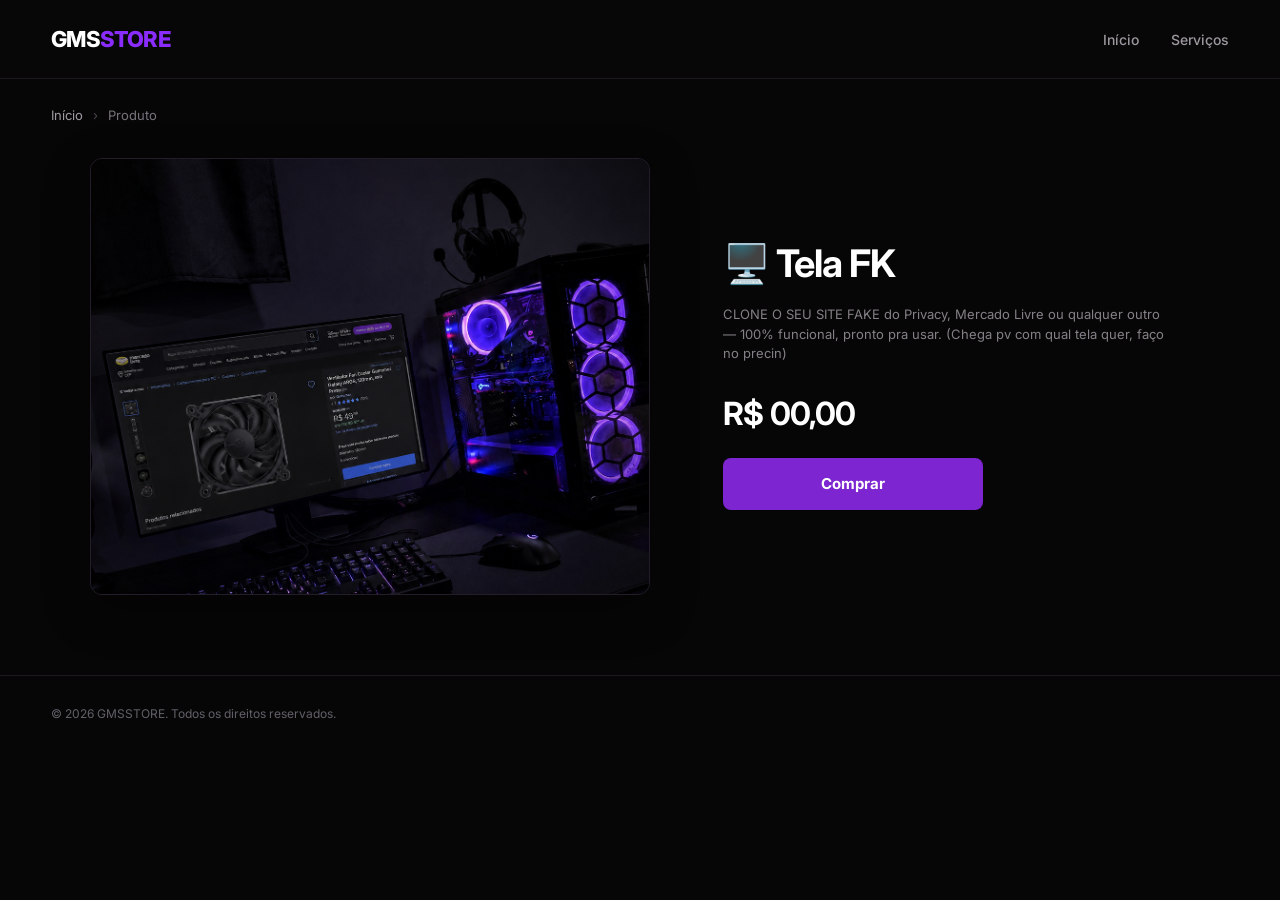
<file: produto1.html>
<!DOCTYPE html>
<html lang="pt-BR">

<head>
    <meta charset="UTF-8">
    <meta name="viewport" content="width=device-width, initial-scale=1.0">

    <title> | GMSSTORE</title>

    <link rel="stylesheet" href="css/style.css">
    <link rel="stylesheet" href="css/produtos.css">
</head>

<body>

    <!-- HEADER -->
    <header class="header">

        <div class="container header-content">

            <a href="index.html" class="logo">
                GMS<span>STORE</span>
            </a>

            <nav class="nav">
                <a href="index.html">Início</a>
                <a href="index.html#produtos">Serviços</a>
            </nav>

        </div>

    </header>


    <main class="product-page">

        <div class="container">

            <!-- CAMINHO -->
            <div class="breadcrumb">
                <a href="index.html">Início</a>
                <span>›</span>
                <span>Produto</span>
            </div>


            <!-- PRODUTO -->
            <div class="product-container">

                <!-- IMAGEM -->
                <div class="product-image">

                    <!-- img -->
                    <img
                        src="assets/produtos/tela.png"
                        alt="Nome do produto"
                    >

                </div>


                <!-- INFO -->
                <div class="product-info">

                    <!-- NOME -->
                    <h1>
                        🖥️ Tela FK
                    </h1>


                    <!-- descriç~~ao -->
                    <p class="product-description">
                        CLONE O SEU SITE FAKE do Privacy,
                         Mercado Livre ou qualquer outro — 100% funcional, pronto pra usar.
                         (Chega pv com qual tela quer, faço no precin)
                    </p>


                    <!-- Prç-->
                    <div class="product-price">
                        R$ 00,00
                    </div>


                    <!-- link -->
                    <a
                        href="https://t.me/gmstore01"
                        class="buy-button"
                        target="_blank"
                    >
                        Comprar
                    </a>

                </div>

            </div>

        </div>

    </main>


    <!-- FOOTER -->
    <footer class="footer">

        <div class="container">

            <p>
                © 2026 GMSSTORE. Todos os direitos reservados.
            </p>

        </div>

    </footer>

</body>

</html>
</file>
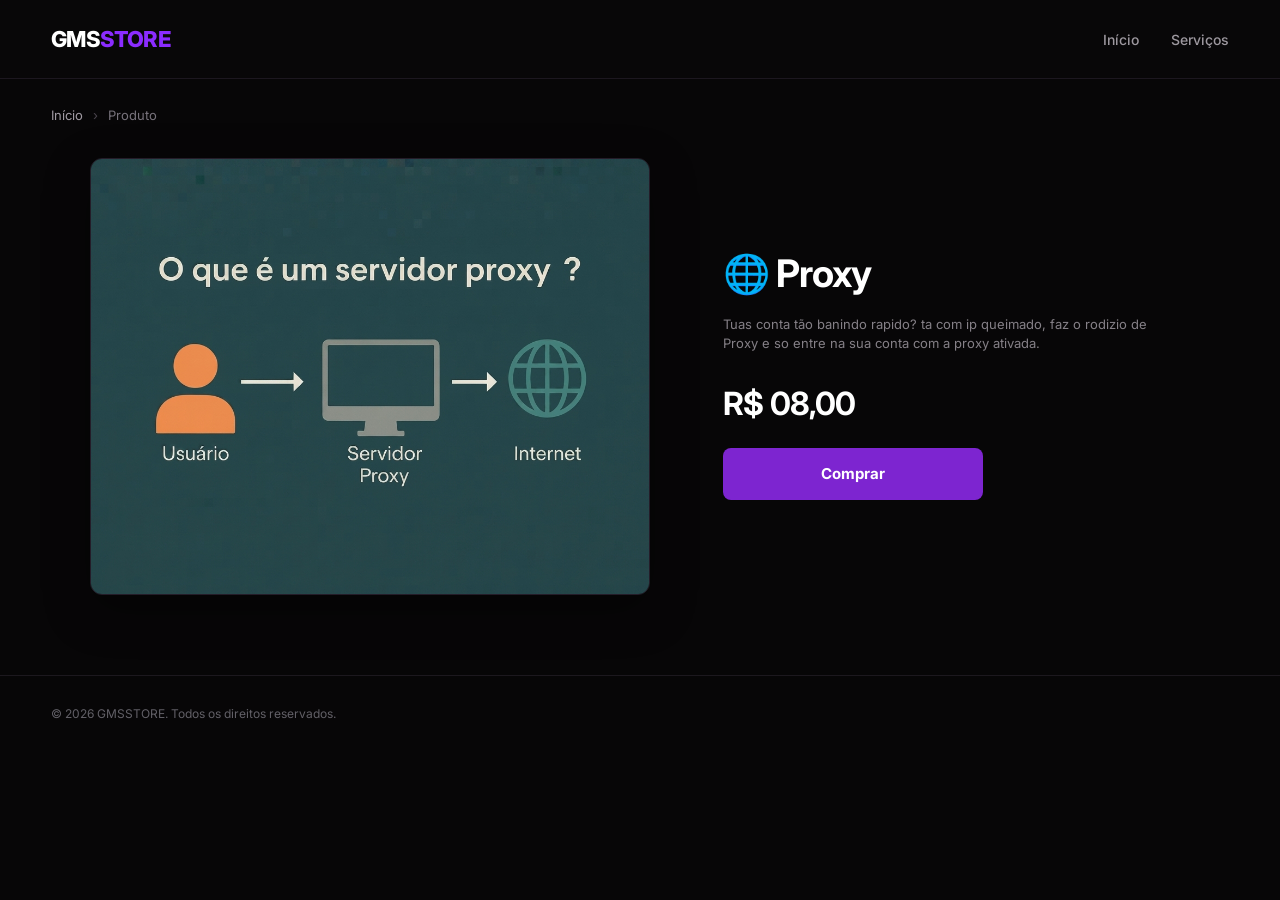
<file: produto10.html>
<!DOCTYPE html>
<html lang="pt-BR">

<head>
    <meta charset="UTF-8">
    <meta name="viewport" content="width=device-width, initial-scale=1.0">

    <title> | GMSSTORE</title>

    <link rel="stylesheet" href="css/style.css">
    <link rel="stylesheet" href="css/produtos.css">
</head>

<body>

    <!-- HEADER -->
    <header class="header">

        <div class="container header-content">

            <a href="index.html" class="logo">
                GMS<span>STORE</span>
            </a>

            <nav class="nav">
                <a href="index.html">Início</a>
                <a href="index.html#produtos">Serviços</a>
            </nav>

        </div>

    </header>


    <main class="product-page">

        <div class="container">

            <!-- CAMINHO -->
            <div class="breadcrumb">
                <a href="index.html">Início</a>
                <span>›</span>
                <span>Produto</span>
            </div>


            <!-- PRODUTO -->
            <div class="product-container">

                <!-- IMAGEM -->
                <div class="product-image">

                    <!-- img -->
                    <img
                        src="assets/produtos/proxy.jpg"
                        alt="Nome do produto"
                    >

                </div>


                <!-- INFO -->
                <div class="product-info">

                    <!-- NOME -->
                    <h1>
                        🌐 Proxy
                    </h1>


                    <!-- descriç~~ao -->
                    <p class="product-description">
                    Tuas conta tão banindo rapido? ta com ip queimado, faz o rodizio de Proxy
                    e so entre na sua conta com a proxy ativada.
                    </p>


                    <!-- Prç-->
                    <div class="product-price">
                        R$ 08,00
                    </div>


                    <!-- link -->
                    <a
                        href="https://t.me/gmstore01"
                        class="buy-button"
                        target="_blank"
                    >
                        Comprar
                    </a>

                </div>

            </div>

        </div>

    </main>


    <!-- FOOTER -->
    <footer class="footer">

        <div class="container">

            <p>
                © 2026 GMSSTORE. Todos os direitos reservados.
            </p>

        </div>

    </footer>

</body>

</html>
</file>
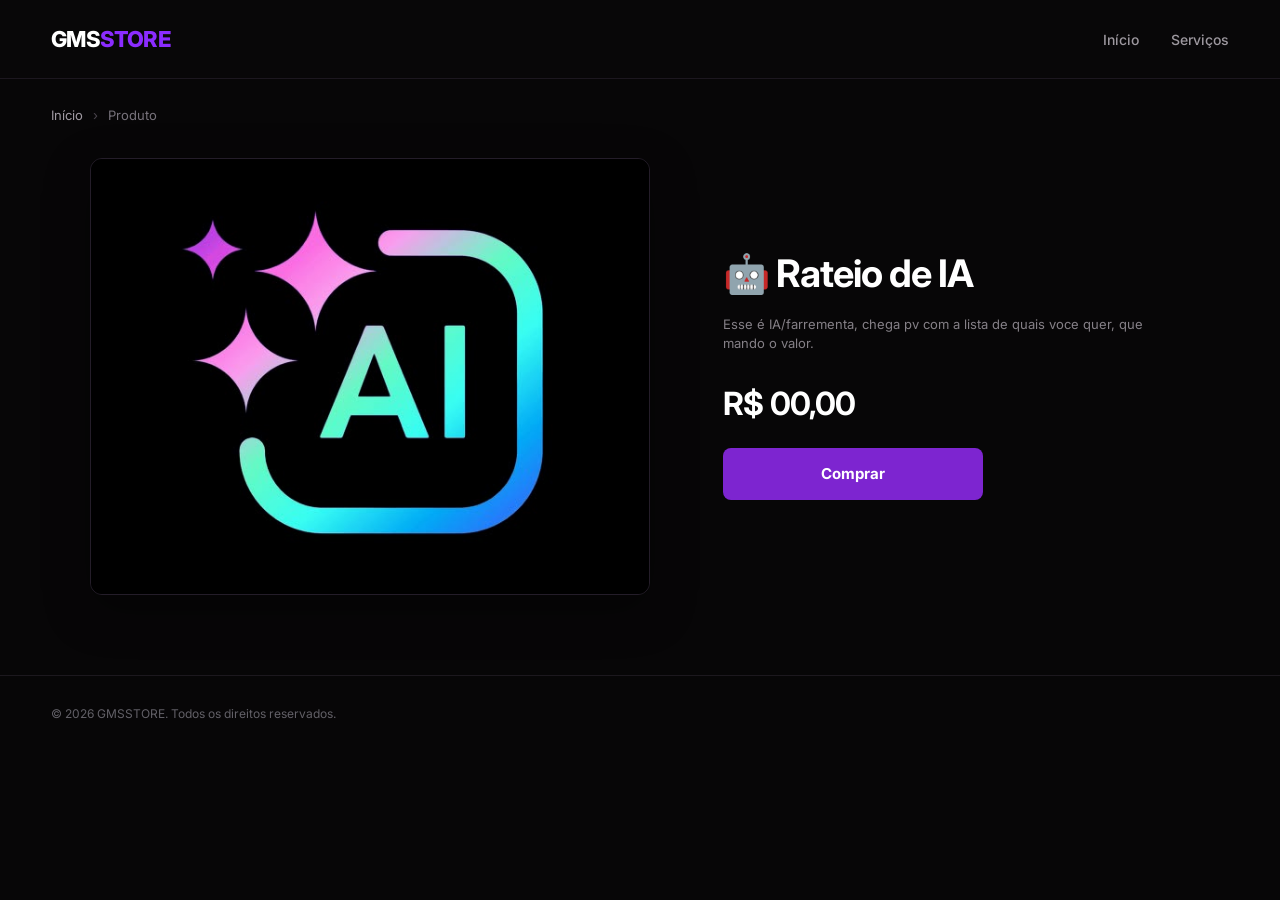
<file: produto11.html>
<!DOCTYPE html>
<html lang="pt-BR">

<head>
    <meta charset="UTF-8">
    <meta name="viewport" content="width=device-width, initial-scale=1.0">

    <title> | GMSSTORE</title>

    <link rel="stylesheet" href="css/style.css">
    <link rel="stylesheet" href="css/produtos.css">
</head>

<body>

    <!-- HEADER -->
    <header class="header">

        <div class="container header-content">

            <a href="index.html" class="logo">
                GMS<span>STORE</span>
            </a>

            <nav class="nav">
                <a href="index.html">Início</a>
                <a href="index.html#produtos">Serviços</a>
            </nav>

        </div>

    </header>


    <main class="product-page">

        <div class="container">

            <!-- CAMINHO -->
            <div class="breadcrumb">
                <a href="index.html">Início</a>
                <span>›</span>
                <span>Produto</span>
            </div>


            <!-- PRODUTO -->
            <div class="product-container">

                <!-- IMAGEM -->
                <div class="product-image">

                    <!-- img -->
                    <img
                        src="assets/produtos/rateio.jpg"
                        alt="Nome do produto"
                    >

                </div>


                <!-- INFO -->
                <div class="product-info">

                    <!-- NOME -->
                    <h1>
                        🤖 Rateio de IA
                    </h1>


                    <!-- descriç~~ao -->
                    <p class="product-description">
                        Esse é IA/farrementa, chega pv com a lista de quais voce quer,
                                    que mando o valor.
                    </p>


                    <!-- Prç-->
                    <div class="product-price">
                        R$ 00,00
                    </div>


                    <!-- link -->
                    <a
                        href="https://t.me/gmstore01"
                        class="buy-button"
                        target="_blank"
                    >
                        Comprar
                    </a>

                </div>

            </div>

        </div>

    </main>


    <!-- FOOTER -->
    <footer class="footer">

        <div class="container">

            <p>
                © 2026 GMSSTORE. Todos os direitos reservados.
            </p>

        </div>

    </footer>

</body>

</html>
</file>
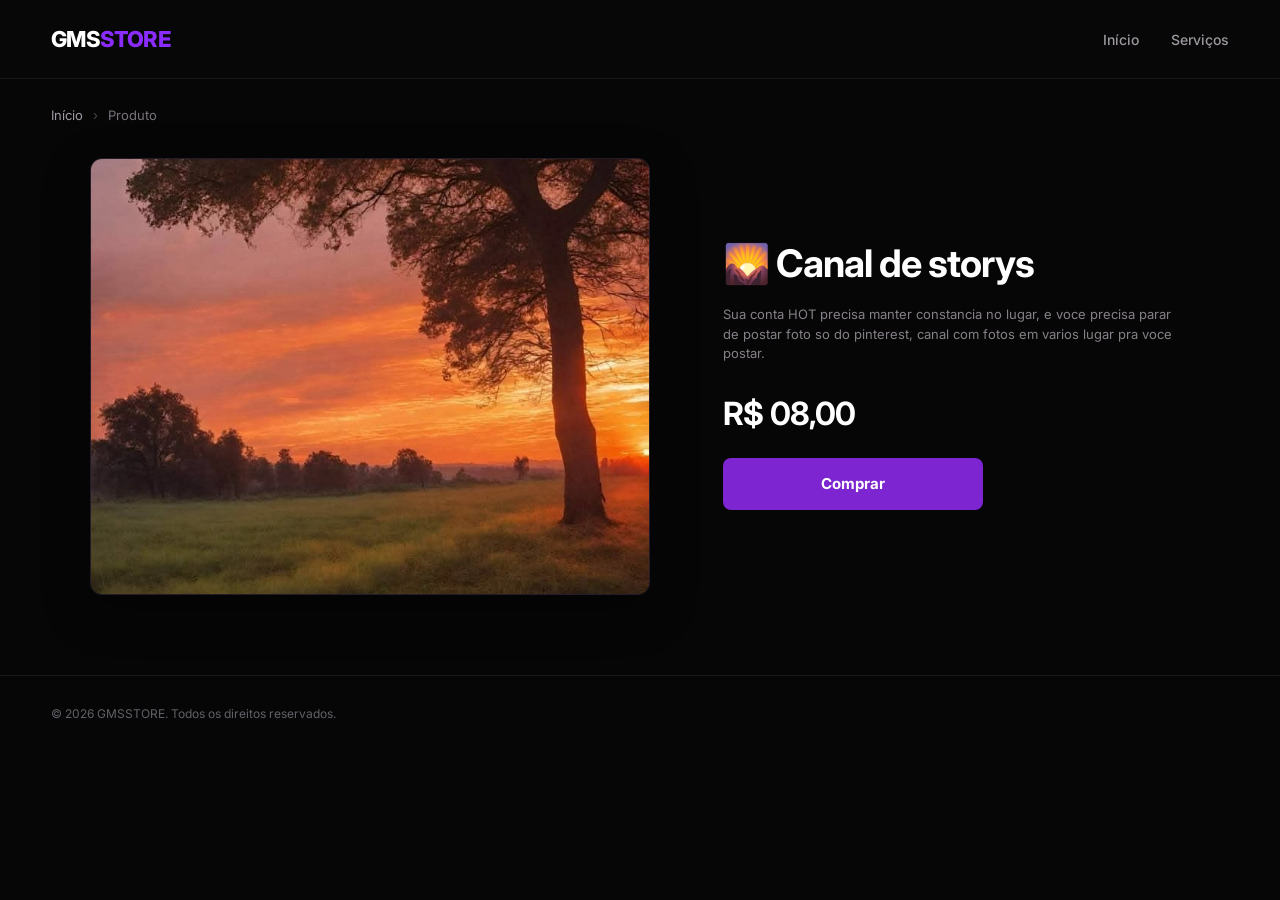
<file: produto12.html>
<!DOCTYPE html>
<html lang="pt-BR">

<head>
    <meta charset="UTF-8">
    <meta name="viewport" content="width=device-width, initial-scale=1.0">

    <title> | GMSSTORE</title>

    <link rel="stylesheet" href="css/style.css">
    <link rel="stylesheet" href="css/produtos.css">
</head>

<body>

    <!-- HEADER -->
    <header class="header">

        <div class="container header-content">

            <a href="index.html" class="logo">
                GMS<span>STORE</span>
            </a>

            <nav class="nav">
                <a href="index.html">Início</a>
                <a href="index.html#produtos">Serviços</a>
            </nav>

        </div>

    </header>


    <main class="product-page">

        <div class="container">

            <!-- CAMINHO -->
            <div class="breadcrumb">
                <a href="index.html">Início</a>
                <span>›</span>
                <span>Produto</span>
            </div>


            <!-- PRODUTO -->
            <div class="product-container">

                <!-- IMAGEM -->
                <div class="product-image">

                    <!-- img -->
                    <img
                        src="assets/produtos/storys.jpg"
                        alt="Nome do produto"
                    >

                </div>


                <!-- INFO -->
                <div class="product-info">

                    <!-- NOME -->
                    <h1>
                        🌄 Canal de storys
                    </h1>


                    <!-- descriç~~ao -->
                    <p class="product-description">
                        Sua conta HOT precisa manter constancia no lugar, e voce precisa parar
                                    de postar foto so do pinterest, canal com fotos em varios lugar pra voce postar.
                    </p>


                    <!-- Prç-->
                    <div class="product-price">
                        R$ 08,00
                    </div>


                    <!-- link -->
                    <a
                        href="https://t.me/gmstore01"
                        class="buy-button"
                        target="_blank"
                    >
                        Comprar
                    </a>

                </div>

            </div>

        </div>

    </main>


    <!-- FOOTER -->
    <footer class="footer">

        <div class="container">

            <p>
                © 2026 GMSSTORE. Todos os direitos reservados.
            </p>

        </div>

    </footer>

</body>

</html>
</file>
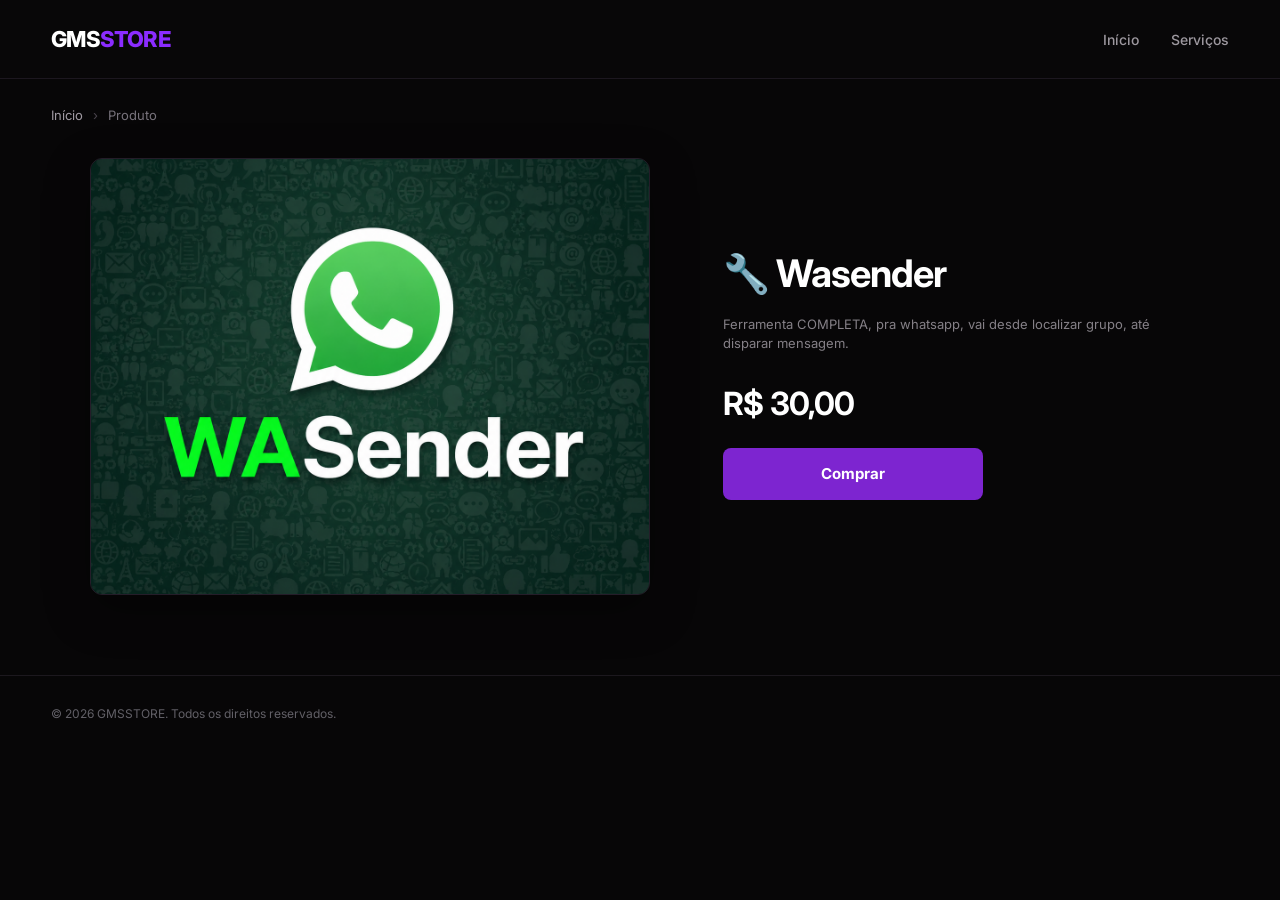
<file: produto14.html>
<!DOCTYPE html>
<html lang="pt-BR">

<head>
    <meta charset="UTF-8">
    <meta name="viewport" content="width=device-width, initial-scale=1.0">

    <title> | GMSSTORE</title>

    <link rel="stylesheet" href="css/style.css">
    <link rel="stylesheet" href="css/produtos.css">
</head>

<body>

    <!-- HEADER -->
    <header class="header">

        <div class="container header-content">

            <a href="index.html" class="logo">
                GMS<span>STORE</span>
            </a>

            <nav class="nav">
                <a href="index.html">Início</a>
                <a href="index.html#produtos">Serviços</a>
            </nav>

        </div>

    </header>


    <main class="product-page">

        <div class="container">

            <!-- CAMINHO -->
            <div class="breadcrumb">
                <a href="index.html">Início</a>
                <span>›</span>
                <span>Produto</span>
            </div>


            <!-- PRODUTO -->
            <div class="product-container">

                <!-- IMAGEM -->
                <div class="product-image">

                    <!-- img -->
                    <img
                        src="assets/produtos/wasender.png"
                        alt="Nome do produto"
                    >

                </div>


                <!-- INFO -->
                <div class="product-info">

                    <!-- NOME -->
                    <h1>
                        🔧 Wasender
                    </h1>


                    <!-- descriç~~ao -->
                    <p class="product-description">
                        Ferramenta COMPLETA, pra whatsapp, vai desde localizar grupo,
                                    até disparar mensagem.
                    </p>


                    <!-- Prç-->
                    <div class="product-price">
                        R$ 30,00
                    </div>


                    <!-- link -->
                    <a
                        href="https://t.me/gmstore01"
                        class="buy-button"
                        target="_blank"
                    >
                        Comprar
                    </a>

                </div>

            </div>

        </div>

    </main>


    <!-- FOOTER -->
    <footer class="footer">

        <div class="container">

            <p>
                © 2026 GMSSTORE. Todos os direitos reservados.
            </p>

        </div>

    </footer>

</body>

</html>
</file>
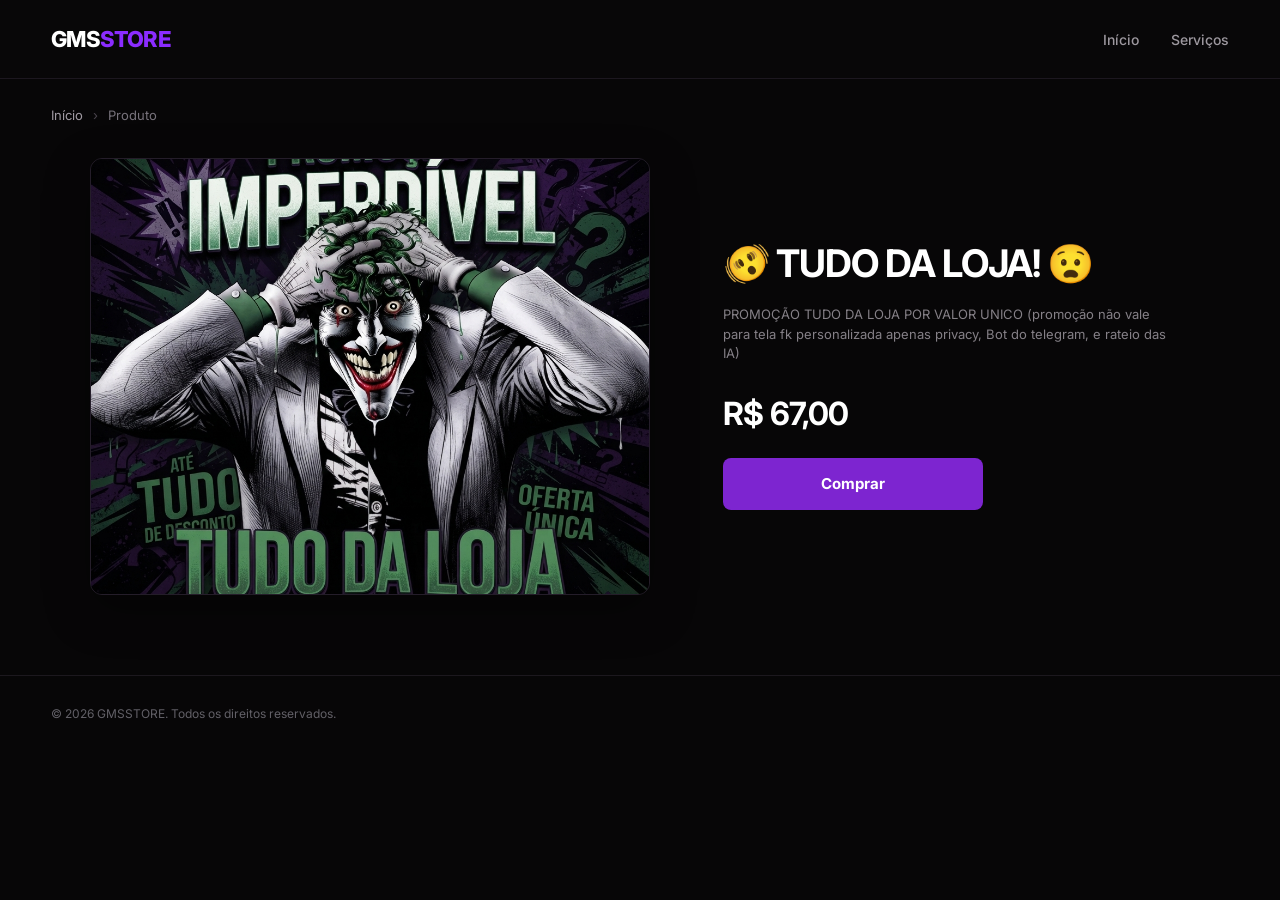
<file: produto15.html>
<!DOCTYPE html>
<html lang="pt-BR">

<head>
    <meta charset="UTF-8">
    <meta name="viewport" content="width=device-width, initial-scale=1.0">

    <title> | GMSSTORE</title>

    <link rel="stylesheet" href="css/style.css">
    <link rel="stylesheet" href="css/produtos.css">
</head>

<body>

    <!-- HEADER -->
    <header class="header">

        <div class="container header-content">

            <a href="index.html" class="logo">
                GMS<span>STORE</span>
            </a>

            <nav class="nav">
                <a href="index.html">Início</a>
                <a href="index.html#produtos">Serviços</a>
            </nav>

        </div>

    </header>


    <main class="product-page">

        <div class="container">

            <!-- CAMINHO -->
            <div class="breadcrumb">
                <a href="index.html">Início</a>
                <span>›</span>
                <span>Produto</span>
            </div>


            <!-- PRODUTO -->
            <div class="product-container">

                <!-- IMAGEM -->
                <div class="product-image">

                    <!-- img -->
                    <img
                        src="assets/produtos/tudo.jpg"
                        alt="Nome do produto"
                    >

                </div>


                <!-- INFO -->
                <div class="product-info">

                    <!-- NOME -->
                    <h1>
                        🫨 TUDO DA LOJA! 😧
                    </h1>


                    <!-- descriç~~ao -->
                    <p class="product-description">
                        PROMOÇÃO TUDO DA LOJA POR VALOR UNICO (promoção não vale para tela fk personalizada
                        apenas privacy, Bot do telegram, e rateio das IA)
                    </p>


                    <!-- Prç-->
                    <div class="product-price">
                        R$ 67,00
                    </div>


                    <!-- link -->
                    <a
                        href="https://t.me/gmstore01"
                        class="buy-button"
                        target="_blank"
                    >
                        Comprar
                    </a>

                </div>

            </div>

        </div>

    </main>


    <!-- FOOTER -->
    <footer class="footer">

        <div class="container">

            <p>
                © 2026 GMSSTORE. Todos os direitos reservados.
            </p>

        </div>

    </footer>

</body>

</html>
</file>
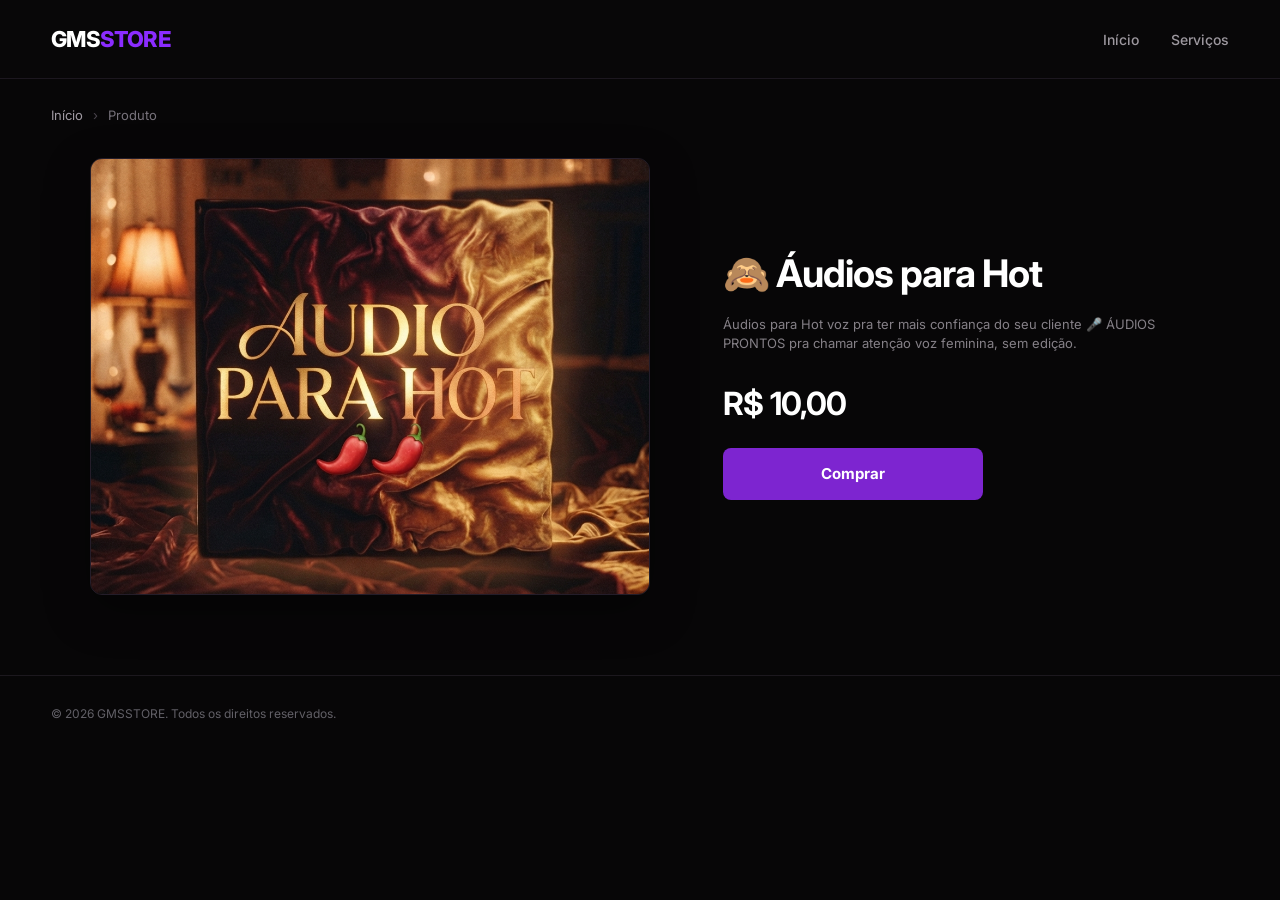
<file: produto2.html>
<!DOCTYPE html>
<html lang="pt-BR">

<head>
    <meta charset="UTF-8">
    <meta name="viewport" content="width=device-width, initial-scale=1.0">

    <title> | GMSSTORE</title>

    <link rel="stylesheet" href="css/style.css">
    <link rel="stylesheet" href="css/produtos.css">
</head>

<body>

    <!-- HEADER -->
    <header class="header">

        <div class="container header-content">

            <a href="index.html" class="logo">
                GMS<span>STORE</span>
            </a>

            <nav class="nav">
                <a href="index.html">Início</a>
                <a href="index.html#produtos">Serviços</a>
            </nav>

        </div>

    </header>


    <main class="product-page">

        <div class="container">

            <!-- CAMINHO -->
            <div class="breadcrumb">
                <a href="index.html">Início</a>
                <span>›</span>
                <span>Produto</span>
            </div>


            <!-- PRODUTO -->
            <div class="product-container">

                <!-- IMAGEM -->
                <div class="product-image">

                    <!-- img -->
                    <img
                        src="assets/produtos/audio.jpg"
                        alt="Nome do produto"
                    >

                </div>


                <!-- INFO -->
                <div class="product-info">

                    <!-- NOME -->
                    <h1>
                        🙈 Áudios para Hot
                    </h1>


                    <!-- descriç~~ao -->
                    <p class="product-description">
                        Áudios para Hot voz pra ter mais confiança do seu cliente
 🎤 ÁUDIOS PRONTOS pra chamar atenção voz feminina, sem edição.
                    </p>


                    <!-- Prç-->
                    <div class="product-price">
                        R$ 10,00
                    </div>


                    <!-- link -->
                    <a
                        href="https://t.me/gmstore01"
                        class="buy-button"
                        target="_blank"
                    >
                        Comprar
                    </a>

                </div>

            </div>

        </div>

    </main>


    <!-- FOOTER -->
    <footer class="footer">

        <div class="container">

            <p>
                © 2026 GMSSTORE. Todos os direitos reservados.
            </p>

        </div>

    </footer>

</body>

</html>
</file>
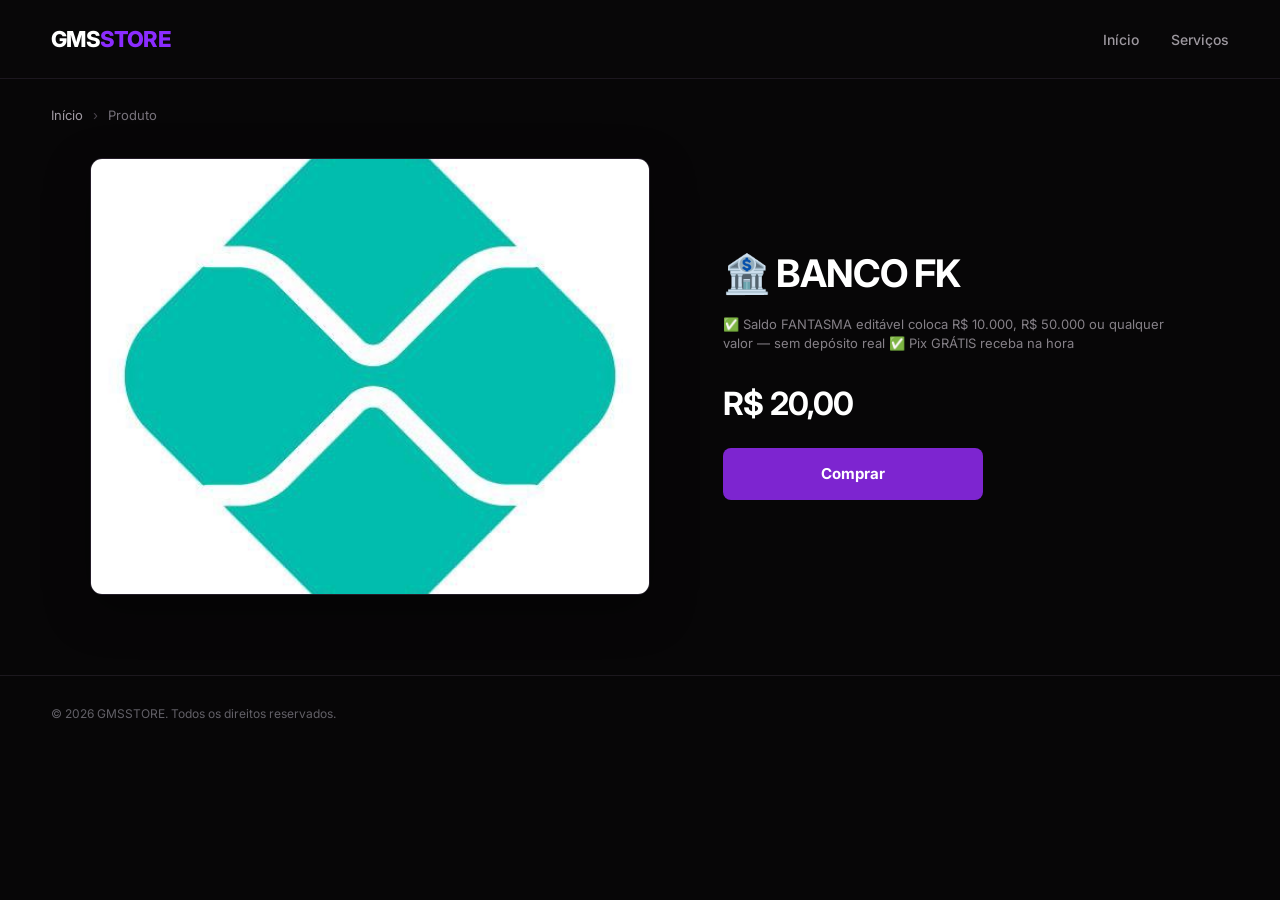
<file: produto3.html>
<!DOCTYPE html>
<html lang="pt-BR">

<head>
    <meta charset="UTF-8">
    <meta name="viewport" content="width=device-width, initial-scale=1.0">

    <title> | GMSSTORE</title>

    <link rel="stylesheet" href="css/style.css">
    <link rel="stylesheet" href="css/produtos.css">
</head>

<body>

    <!-- HEADER -->
    <header class="header">

        <div class="container header-content">

            <a href="index.html" class="logo">
                GMS<span>STORE</span>
            </a>

            <nav class="nav">
                <a href="index.html">Início</a>
                <a href="index.html#produtos">Serviços</a>
            </nav>

        </div>

    </header>


    <main class="product-page">

        <div class="container">

            <!-- CAMINHO -->
            <div class="breadcrumb">
                <a href="index.html">Início</a>
                <span>›</span>
                <span>Produto</span>
            </div>


            <!-- PRODUTO -->
            <div class="product-container">

                <!-- IMAGEM -->
                <div class="product-image">

                    <!-- img -->
                    <img
                        src="assets/produtos/banco.jpg"
                        alt="Nome do produto"
                    >

                </div>


                <!-- INFO -->
                <div class="product-info">

                    <!-- NOME -->
                    <h1>
                        🏦 BANCO FK
                    </h1>


                    <!-- descriç~~ao -->
                    <p class="product-description">
                        ✅ Saldo FANTASMA editável coloca R$ 10.000, R$ 50.000 ou qualquer valor — sem depósito real
                                     ✅ Pix GRÁTIS receba na hora
                    </p>


                    <!-- Prç-->
                    <div class="product-price">
                        R$ 20,00
                    </div>


                    <!-- link -->
                    <a
                        href="https://t.me/gmstore01"
                        class="buy-button"
                        target="_blank"
                    >
                        Comprar
                    </a>

                </div>

            </div>

        </div>

    </main>


    <!-- FOOTER -->
    <footer class="footer">

        <div class="container">

            <p>
                © 2026 GMSSTORE. Todos os direitos reservados.
            </p>

        </div>

    </footer>

</body>

</html>
</file>
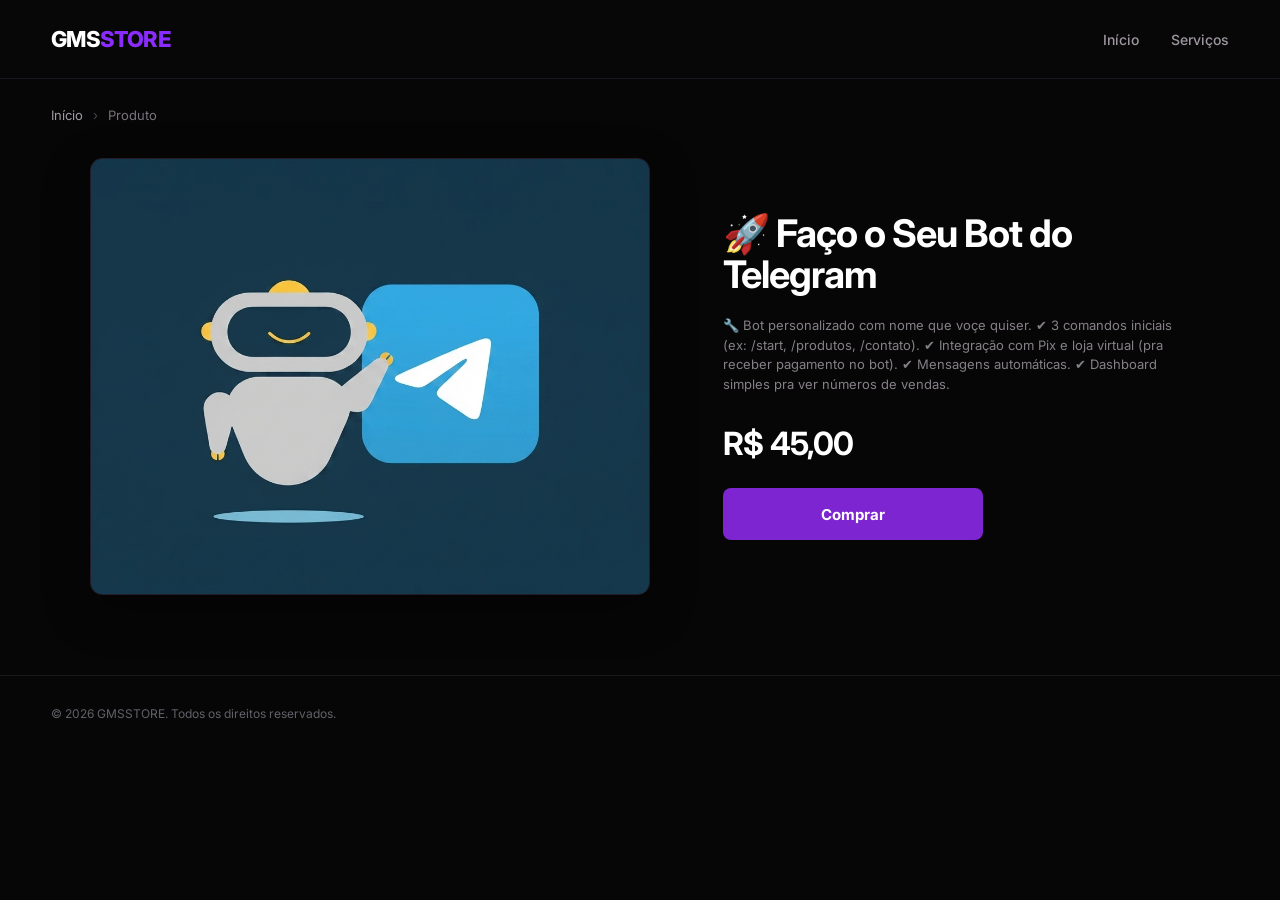
<file: produto4.html>
<!DOCTYPE html>
<html lang="pt-BR">

<head>
    <meta charset="UTF-8">
    <meta name="viewport" content="width=device-width, initial-scale=1.0">

    <title> | GMSSTORE</title>

    <link rel="stylesheet" href="css/style.css">
    <link rel="stylesheet" href="css/produtos.css">
</head>

<body>

    <!-- HEADER -->
    <header class="header">

        <div class="container header-content">

            <a href="index.html" class="logo">
                GMS<span>STORE</span>
            </a>

            <nav class="nav">
                <a href="index.html">Início</a>
                <a href="index.html#produtos">Serviços</a>
            </nav>

        </div>

    </header>


    <main class="product-page">

        <div class="container">

            <!-- CAMINHO -->
            <div class="breadcrumb">
                <a href="index.html">Início</a>
                <span>›</span>
                <span>Produto</span>
            </div>


            <!-- PRODUTO -->
            <div class="product-container">

                <!-- IMAGEM -->
                <div class="product-image">

                    <!-- img -->
                    <img
                        src="assets/produtos/bot-telegram.jpg"
                        alt="Nome do produto"
                    >

                </div>


                <!-- INFO -->
                <div class="product-info">

                    <!-- NOME -->
                    <h1>
                        🚀 Faço o Seu Bot do Telegram
                    </h1>


                    <!-- descriç~~ao -->
                    <p class="product-description">
                        🔧 Bot personalizado com nome que voçe quiser. ✔ 3 comandos iniciais (ex: /start, /produtos, /contato).
                     ✔ Integração com Pix e loja virtual (pra receber pagamento no bot). ✔ Mensagens automáticas.
                      ✔ Dashboard simples pra ver números de vendas.
                    </p>


                    <!-- Prç-->
                    <div class="product-price">
                        R$ 45,00
                    </div>


                    <!-- link -->
                    <a
                        href="https://t.me/gmstore01"
                        class="buy-button"
                        target="_blank"
                    >
                        Comprar
                    </a>

                </div>

            </div>

        </div>

    </main>


    <!-- FOOTER -->
    <footer class="footer">

        <div class="container">

            <p>
                © 2026 GMSSTORE. Todos os direitos reservados.
            </p>

        </div>

    </footer>

</body>

</html>
</file>
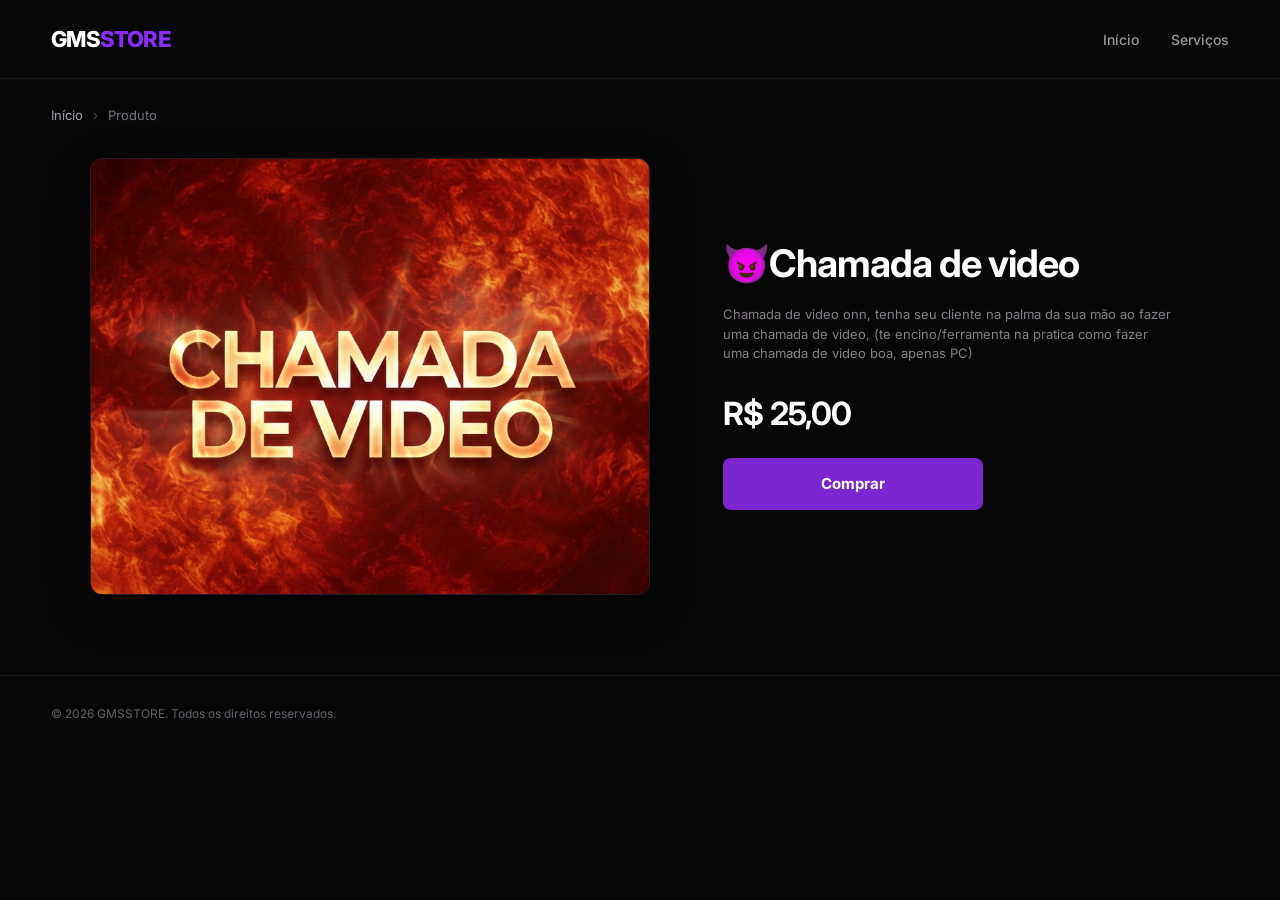
<file: produto5.html>
<!DOCTYPE html>
<html lang="pt-BR">

<head>
    <meta charset="UTF-8">
    <meta name="viewport" content="width=device-width, initial-scale=1.0">

    <title> | GMSSTORE</title>

    <link rel="stylesheet" href="css/style.css">
    <link rel="stylesheet" href="css/produtos.css">
</head>

<body>

    <!-- HEADER -->
    <header class="header">

        <div class="container header-content">

            <a href="index.html" class="logo">
                GMS<span>STORE</span>
            </a>

            <nav class="nav">
                <a href="index.html">Início</a>
                <a href="index.html#produtos">Serviços</a>
            </nav>

        </div>

    </header>


    <main class="product-page">

        <div class="container">

            <!-- CAMINHO -->
            <div class="breadcrumb">
                <a href="index.html">Início</a>
                <span>›</span>
                <span>Produto</span>
            </div>


            <!-- PRODUTO -->
            <div class="product-container">

                <!-- IMAGEM -->
                <div class="product-image">

                    <!-- img -->
                    <img
                        src="assets/produtos/chamada.png"
                        alt="Nome do produto"
                    >

                </div>


                <!-- INFO -->
                <div class="product-info">

                    <!-- NOME -->
                    <h1>
                        😈Chamada de video
                    </h1>


                    <!-- descriç~~ao -->
                    <p class="product-description">
                        Chamada de video onn, tenha seu cliente na palma da sua mão ao fazer
                                    uma chamada de video, (te encino/ferramenta na pratica como fazer uma chamada de video boa,
                                    apenas  PC)
                    </p>


                    <!-- Prç-->
                    <div class="product-price">
                        R$ 25,00
                    </div>


                    <!-- link -->
                    <a
                        href="https://t.me/gmstore01"
                        class="buy-button"
                        target="_blank"
                    >
                        Comprar
                    </a>

                </div>

            </div>

        </div>

    </main>


    <!-- FOOTER -->
    <footer class="footer">

        <div class="container">

            <p>
                © 2026 GMSSTORE. Todos os direitos reservados.
            </p>

        </div>

    </footer>

</body>

</html>
</file>
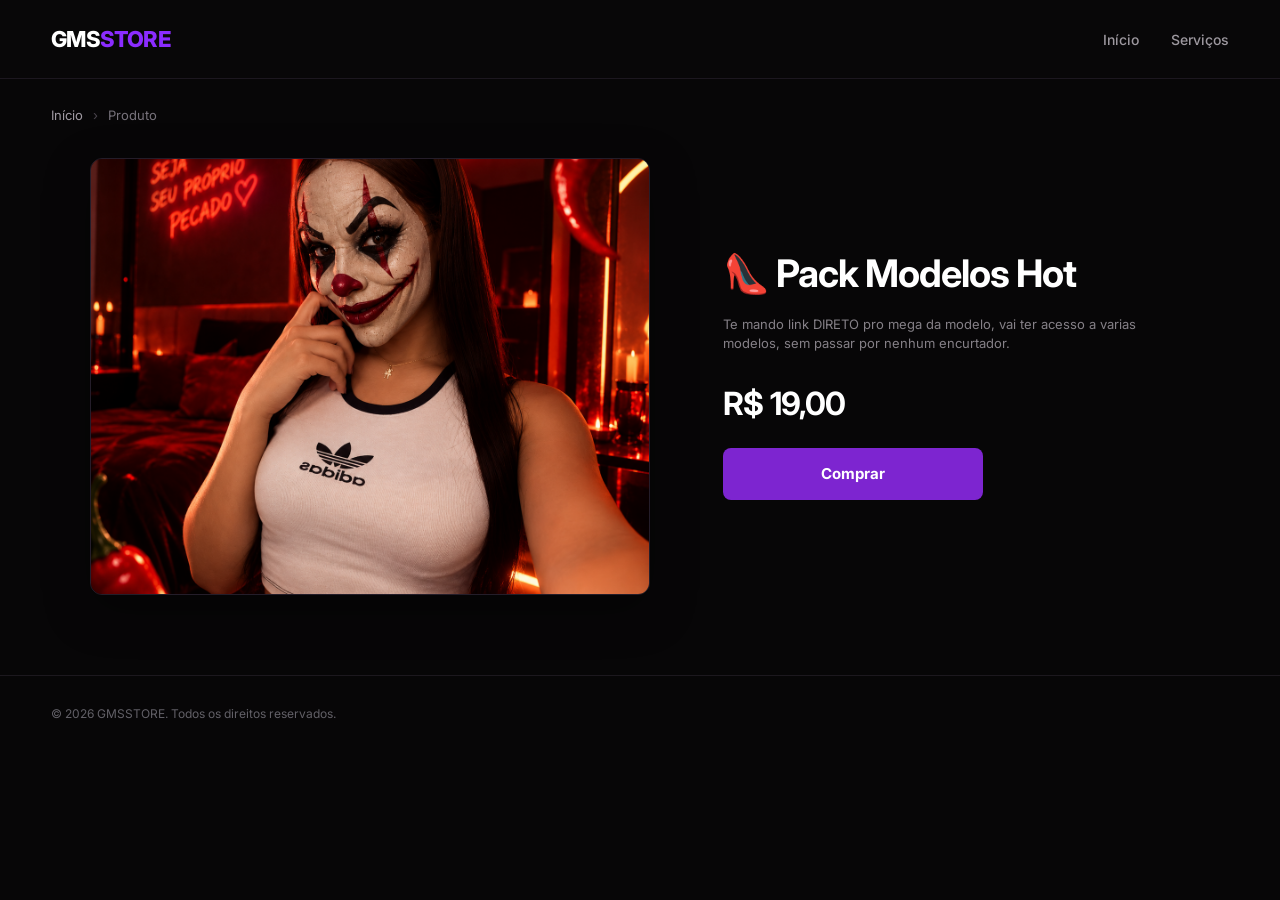
<file: produto6.html>
<!DOCTYPE html>
<html lang="pt-BR">

<head>
    <meta charset="UTF-8">
    <meta name="viewport" content="width=device-width, initial-scale=1.0">

    <title> | GMSSTORE</title>

    <link rel="stylesheet" href="css/style.css">
    <link rel="stylesheet" href="css/produtos.css">
</head>

<body>

    <!-- HEADER -->
    <header class="header">

        <div class="container header-content">

            <a href="index.html" class="logo">
                GMS<span>STORE</span>
            </a>

            <nav class="nav">
                <a href="index.html">Início</a>
                <a href="index.html#produtos">Serviços</a>
            </nav>

        </div>

    </header>


    <main class="product-page">

        <div class="container">

            <!-- CAMINHO -->
            <div class="breadcrumb">
                <a href="index.html">Início</a>
                <span>›</span>
                <span>Produto</span>
            </div>


            <!-- PRODUTO -->
            <div class="product-container">

                <!-- IMAGEM -->
                <div class="product-image">

                    <!-- img -->
                    <img
                        src="assets/produtos/modelos.png"
                        alt="Nome do produto"
                    >

                </div>


                <!-- INFO -->
                <div class="product-info">

                    <!-- NOME -->
                    <h1>
                        👠 Pack Modelos Hot
                    </h1>


                    <!-- descriç~~ao -->
                    <p class="product-description">
                        Te mando link DIRETO pro mega da modelo, vai ter acesso a varias modelos, 
                                    sem passar por nenhum encurtador.
                    </p>


                    <!-- Prç-->
                    <div class="product-price">
                        R$ 19,00
                    </div>


                    <!-- link -->
                    <a
                        href="https://t.me/gmstore01"
                        class="buy-button"
                        target="_blank"
                    >
                        Comprar
                    </a>

                </div>

            </div>

        </div>

    </main>


    <!-- FOOTER -->
    <footer class="footer">

        <div class="container">

            <p>
                © 2026 GMSSTORE. Todos os direitos reservados.
            </p>

        </div>

    </footer>

</body>

</html>
</file>
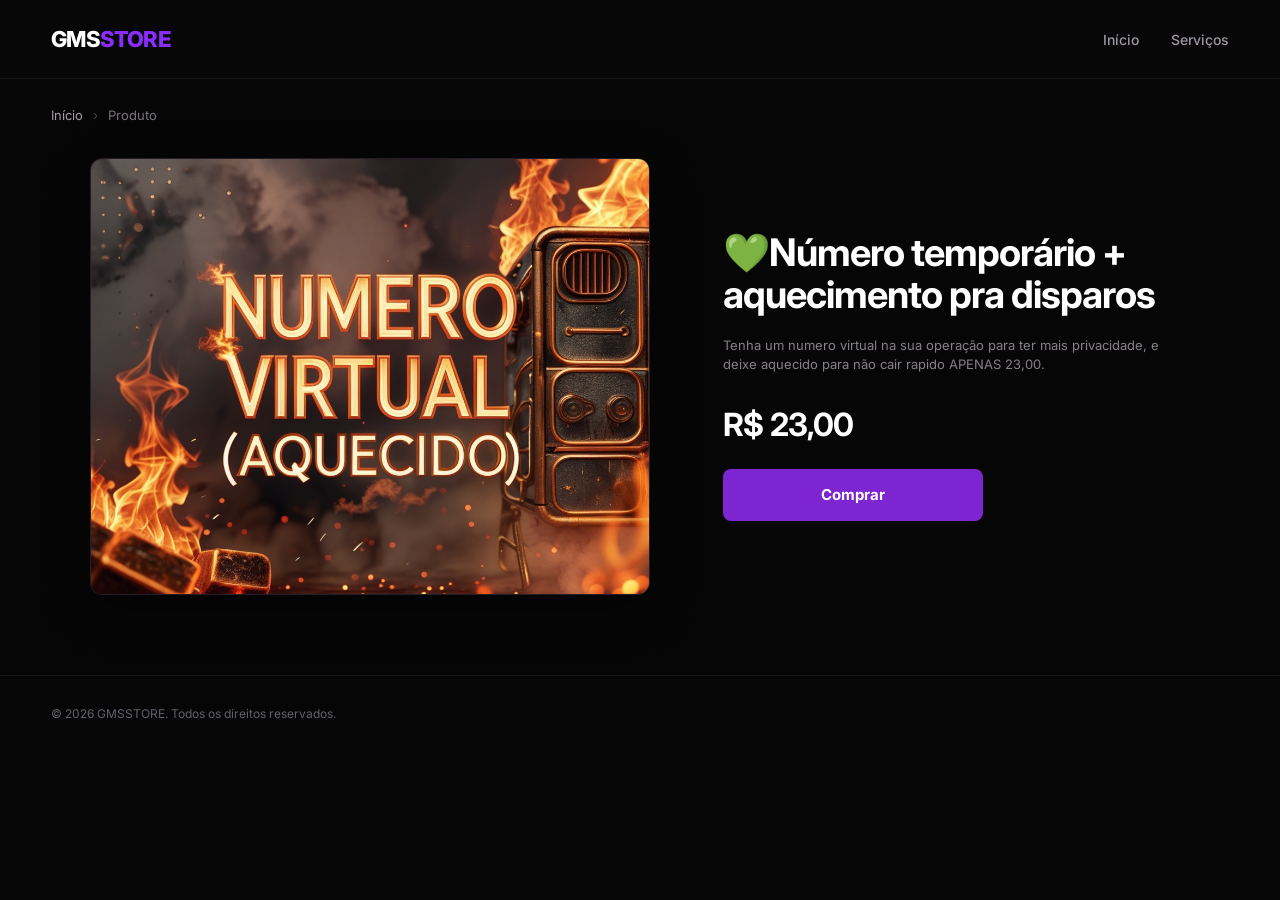
<file: produto7.html>
<!DOCTYPE html>
<html lang="pt-BR">

<head>
    <meta charset="UTF-8">
    <meta name="viewport" content="width=device-width, initial-scale=1.0">

    <title> | GMSSTORE</title>

    <link rel="stylesheet" href="css/style.css">
    <link rel="stylesheet" href="css/produtos.css">
</head>

<body>

    <!-- HEADER -->
    <header class="header">

        <div class="container header-content">

            <a href="index.html" class="logo">
                GMS<span>STORE</span>
            </a>

            <nav class="nav">
                <a href="index.html">Início</a>
                <a href="index.html#produtos">Serviços</a>
            </nav>

        </div>

    </header>


    <main class="product-page">

        <div class="container">

            <!-- CAMINHO -->
            <div class="breadcrumb">
                <a href="index.html">Início</a>
                <span>›</span>
                <span>Produto</span>
            </div>


            <!-- PRODUTO -->
            <div class="product-container">

                <!-- IMAGEM -->
                <div class="product-image">

                    <!-- img -->
                    <img
                        src="assets/produtos/numero.jpg"
                        alt="Nome do produto"
                    >

                </div>


                <!-- INFO -->
                <div class="product-info">

                    <!-- NOME -->
                    <h1>
                        💚Número temporário + aquecimento pra disparos
                    </h1>


                    <!-- descriç~~ao -->
                    <p class="product-description">
                        Tenha um numero virtual na sua operação para ter mais privacidade, e deixe
                         aquecido para não cair rapido APENAS 23,00.
                    </p>


                    <!-- Prç-->
                    <div class="product-price">
                        R$ 23,00
                    </div>


                    <!-- link -->
                    <a
                        href="https://t.me/gmstore01"
                        class="buy-button"
                        target="_blank"
                    >
                        Comprar
                    </a>

                </div>

            </div>

        </div>

    </main>


    <!-- FOOTER -->
    <footer class="footer">

        <div class="container">

            <p>
                © 2026 GMSSTORE. Todos os direitos reservados.
            </p>

        </div>

    </footer>

</body>

</html>
</file>
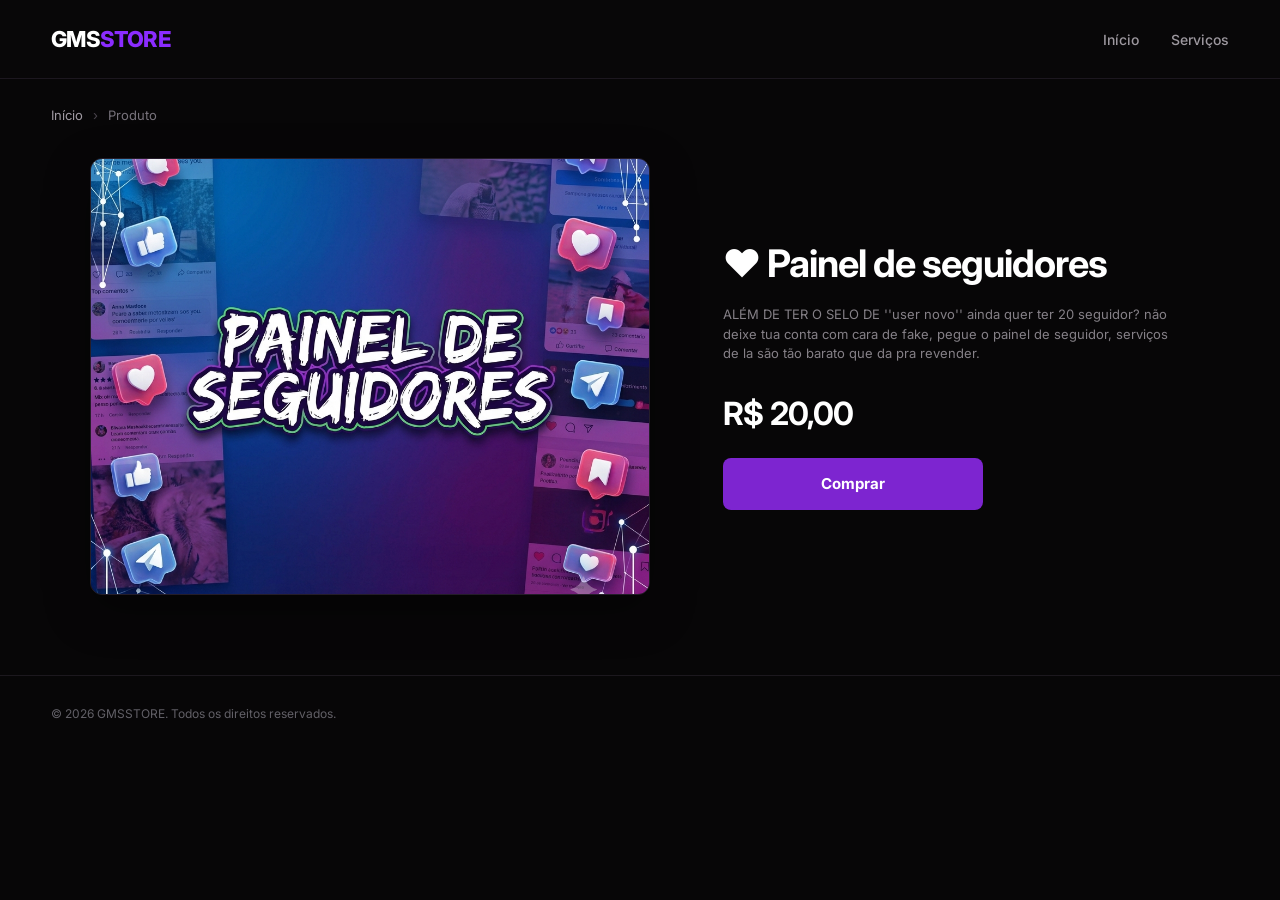
<file: produto8.html>
<!DOCTYPE html>
<html lang="pt-BR">

<head>
    <meta charset="UTF-8">
    <meta name="viewport" content="width=device-width, initial-scale=1.0">

    <title> | GMSSTORE</title>

    <link rel="stylesheet" href="css/style.css">
    <link rel="stylesheet" href="css/produtos.css">
</head>

<body>

    <!-- HEADER -->
    <header class="header">

        <div class="container header-content">

            <a href="index.html" class="logo">
                GMS<span>STORE</span>
            </a>

            <nav class="nav">
                <a href="index.html">Início</a>
                <a href="index.html#produtos">Serviços</a>
            </nav>

        </div>

    </header>


    <main class="product-page">

        <div class="container">

            <!-- CAMINHO -->
            <div class="breadcrumb">
                <a href="index.html">Início</a>
                <span>›</span>
                <span>Produto</span>
            </div>


            <!-- PRODUTO -->
            <div class="product-container">

                <!-- IMAGEM -->
                <div class="product-image">

                    <!-- img -->
                    <img
                        src="assets/produtos/painel-seguidores.png"
                        alt="Nome do produto"
                    >

                </div>


                <!-- INFO -->
                <div class="product-info">

                    <!-- NOME -->
                    <h1>
                    ❤️ Painel de seguidores
                    </h1>


                    <!-- descriç~~ao -->
                    <p class="product-description">
                       ALÉM DE TER O SELO DE ''user novo'' ainda quer ter 20 seguidor? 
                                    não deixe tua conta com cara de fake, pegue o painel de seguidor, serviços de la são tão barato
                                    que da pra revender.
                    </p>


                    <!-- Prç-->
                    <div class="product-price">
                        R$ 20,00
                    </div>


                    <!-- link -->
                    <a
                        href="https://t.me/gmstore01"
                        class="buy-button"
                        target="_blank"
                    >
                        Comprar
                    </a>

                </div>

            </div>

        </div>

    </main>


    <!-- FOOTER -->
    <footer class="footer">

        <div class="container">

            <p>
                © 2026 GMSSTORE. Todos os direitos reservados.
            </p>

        </div>

    </footer>

</body>

</html>
</file>
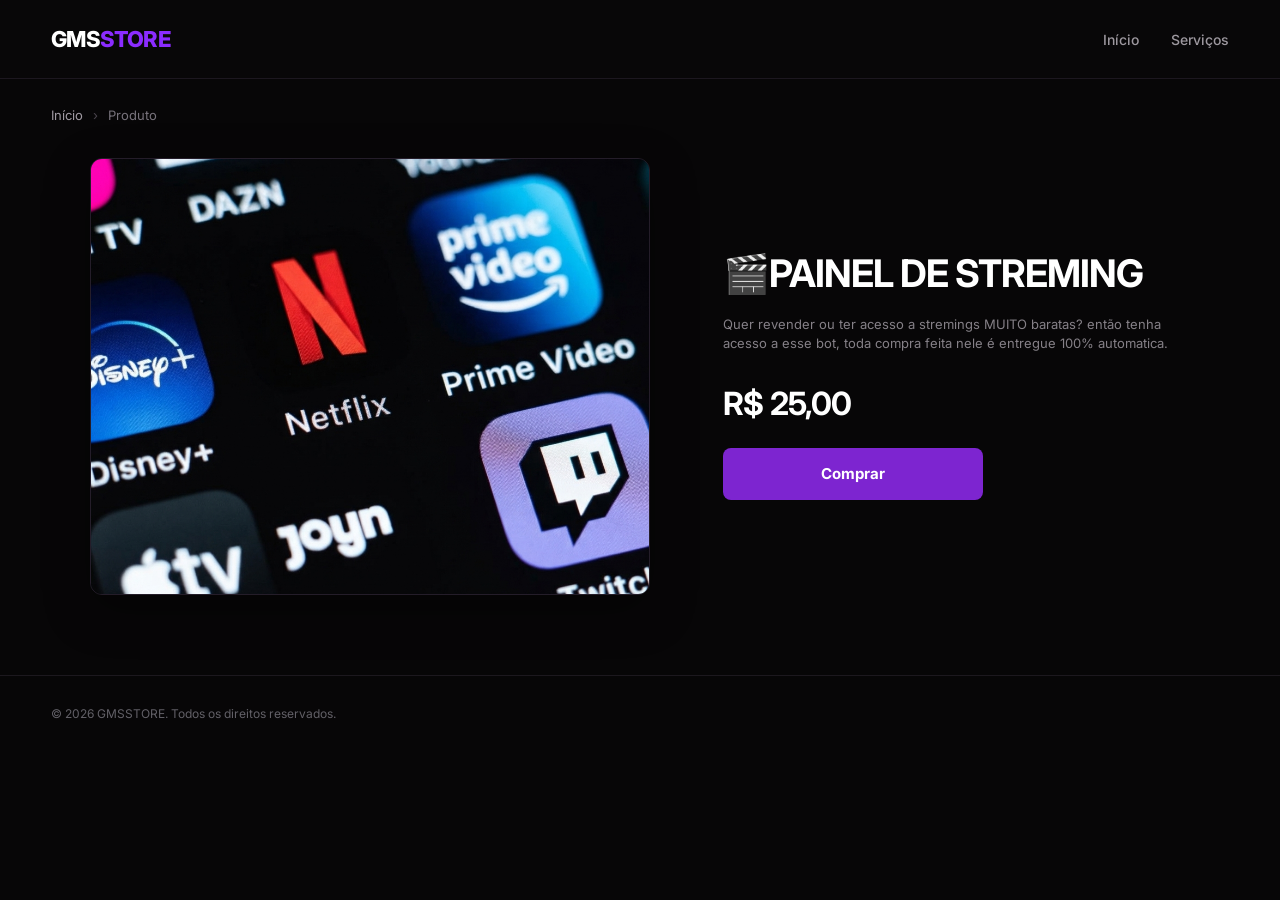
<file: produto9.html>
<!DOCTYPE html>
<html lang="pt-BR">

<head>
    <meta charset="UTF-8">
    <meta name="viewport" content="width=device-width, initial-scale=1.0">

    <title> | GMSSTORE</title>

    <link rel="stylesheet" href="css/style.css">
    <link rel="stylesheet" href="css/produtos.css">
</head>

<body>

    <!-- HEADER -->
    <header class="header">

        <div class="container header-content">

            <a href="index.html" class="logo">
                GMS<span>STORE</span>
            </a>

            <nav class="nav">
                <a href="index.html">Início</a>
                <a href="index.html#produtos">Serviços</a>
            </nav>

        </div>

    </header>


    <main class="product-page">

        <div class="container">

            <!-- CAMINHO -->
            <div class="breadcrumb">
                <a href="index.html">Início</a>
                <span>›</span>
                <span>Produto</span>
            </div>


            <!-- PRODUTO -->
            <div class="product-container">

                <!-- IMAGEM -->
                <div class="product-image">

                    <!-- img -->
                    <img
                        src="assets/produtos/painel-streming.jpg"
                        alt="Nome do produto"
                    >

                </div>


                <!-- INFO -->
                <div class="product-info">

                    <!-- NOME -->
                    <h1>
                        🎬PAINEL DE STREMING
                    </h1>


                    <!-- descriç~~ao -->
                    <p class="product-description">
                        Quer revender ou ter acesso a stremings MUITO baratas? então tenha acesso a esse 
                         bot, toda compra feita nele é entregue 100% automatica.
                    </p>


                    <!-- Prç-->
                    <div class="product-price">
                        R$ 25,00
                    </div>


                    <!-- link -->
                    <a
                        href="https://t.me/gmstore01"
                        class="buy-button"
                        target="_blank"
                    >
                        Comprar
                    </a>

                </div>

            </div>

        </div>

    </main>


    <!-- FOOTER -->
    <footer class="footer">

        <div class="container">

            <p>
                © 2026 GMSSTORE. Todos os direitos reservados.
            </p>

        </div>

    </footer>

</body>

</html>
</file>
<file: css/style.css>
@import url('https://fonts.googleapis.com/css2?family=Inter:wght@400;500;600;700;800&display=swap');


/* =========================
   RESET
========================= */

* {
    margin: 0;
    padding: 0;
    box-sizing: border-box;
}

html {
    scroll-behavior: smooth;
}

body {
    background: #070607;
    color: #ffffff;
    font-family: 'Inter', sans-serif;
    overflow-x: hidden;
}

a {
    color: inherit;
    text-decoration: none;
}

img {
    display: block;
    width: 100%;
}


/* =========================
   CONTAINER
========================= */

.container {
    width: min(1400px, 92%);
    margin: 0 auto;
}


/* =========================
   HEADER
========================= */

.header {
    width: 100%;
    background: #080708;
    border-bottom: 1px solid #1c171f;
}

.header-content {
    height: 78px;
    display: flex;
    align-items: center;
    justify-content: space-between;
}

.logo {
    font-size: 22px;
    font-weight: 800;
    letter-spacing: -0.8px;
}

.logo span {
    color: #8b2cff;
}

.nav {
    display: flex;
    align-items: center;
    gap: 32px;
}

.nav a {
    color: #9d989f;
    font-size: 14px;
    font-weight: 500;
    transition: color 0.2s ease;
}

.nav a:hover {
    color: #ffffff;
}


/* =========================
   BANNER
========================= */

.banner-section {
    padding: 30px 0 10px;
}

.banner {
    position: relative;
    display: block;
    width: 100%;
    aspect-ratio: 4 / 1;
    overflow: hidden;

    border-radius: 14px;
    border: 1px solid #32223d;

    background: #100d12;

    box-shadow:
        0 0 0 1px rgba(139, 44, 255, 0.04),
        0 15px 45px rgba(0, 0, 0, 0.35);

    transition:
        border-color 0.25s ease,
        box-shadow 0.25s ease,
        transform 0.25s ease;
}

.banner:hover {
    border-color: #6821a3;

    box-shadow:
        0 0 25px rgba(139, 44, 255, 0.10),
        0 18px 50px rgba(0, 0, 0, 0.45);

    transform: translateY(-2px);
}

.banner img {
    width: 100%;
    height: 100%;
    object-fit: cover;
}


/* =========================
   PRODUCTS SECTION
========================= */

.products-section {
    padding: 70px 0;
}

.section-header {
    margin-bottom: 35px;
}

.section-header h1 {
    font-size: 32px;
    font-weight: 700;
    letter-spacing: -1px;
    margin-bottom: 8px;
}

.section-header p {
    color: #858087;
    font-size: 15px;
}


/* =========================
   PRODUCTS GRID
========================= */

.products-grid {
    display: grid;
    grid-template-columns: repeat(4, 1fr);
    gap: 18px;
}


/* =========================
   PRODUCT CARD
========================= */

.product-card {
    position: relative;

    background: #0d0c0e;
    border: 1px solid #211c24;
    border-radius: 12px;

    overflow: hidden;

    transition:
        transform 0.25s ease,
        border-color 0.25s ease,
        box-shadow 0.25s ease;
}

.product-card:hover {
    transform: translateY(-4px);

    border-color: #67219b;

    box-shadow:
        0 12px 35px rgba(0, 0, 0, 0.35),
        0 0 20px rgba(139, 44, 255, 0.06);
}


/* =========================
   PRODUCT IMAGE
========================= */

.product-image {
    display: block;

    aspect-ratio: 1 / 0.8;

    background: #131114;

    overflow: hidden;
}

.product-image img {
    width: 100%;
    height: 100%;

    object-fit: cover;

    transition: transform 0.35s ease;
}

.product-card:hover .product-image img {
    transform: scale(1.04);
}


/* =========================
   PRODUCT INFO
========================= */

.product-info {
    padding: 18px;
}

.product-info h2 {
    font-size: 16px;
    font-weight: 600;
    line-height: 1.35;

    margin-bottom: 7px;
}

.product-info p {
    color: #858087;
    font-size: 13px;
    line-height: 1.5;
}


/* =========================
   PRODUCT BOTTOM
========================= */

.product-bottom {
    margin-top: 22px;

    display: flex;
    align-items: center;
    justify-content: space-between;

    gap: 10px;
}

.price {
    color: #ffffff;

    font-size: 17px;
    font-weight: 700;
}


/* =========================
   BUY BUTTON
========================= */

.buy-button {
    display: inline-flex;
    align-items: center;
    justify-content: center;

    padding: 9px 15px;

    border-radius: 7px;

    background: #7925c9;

    color: #ffffff;

    font-size: 13px;
    font-weight: 600;

    transition:
        background 0.2s ease,
        box-shadow 0.2s ease,
        transform 0.2s ease;
}

.buy-button:hover {
    background: #9635ec;

    box-shadow:
        0 0 18px rgba(150, 53, 236, 0.20);

    transform: translateY(-1px);
}


/* =========================
   SUBTLE GREEN DETAILS
========================= */

.product-card::after {
    content: "";

    position: absolute;

    width: 80px;
    height: 80px;

    right: -45px;
    bottom: -45px;

    background: #123a2b;

    opacity: 0.08;

    border-radius: 50%;

    pointer-events: none;
}


/* =========================
   ABOUT
========================= */

.about-section {
    padding: 60px 0;

    border-top: 1px solid #1c181e;

    background: #090809;
}

.about-section h2 {
    font-size: 24px;
    margin-bottom: 10px;
}

.about-section p {
    color: #858087;
}


/* =========================
   FOOTER
========================= */

.footer {
    padding: 30px 0;

    border-top: 1px solid #1c181e;

    background: #070607;
}

.footer p {
    color: #626067;
    font-size: 12px;
}


/* =========================
   RESPONSIVE
========================= */

@media (max-width: 1100px) {
    .products-grid {
        grid-template-columns: repeat(3, 1fr);
    }
}

@media (max-width: 800px) {
    .products-grid {
        grid-template-columns: repeat(2, 1fr);
    }

    .nav {
        gap: 18px;
    }
}

@media (max-width: 550px) {
    .header-content {
        height: 68px;
    }

    .logo {
        font-size: 18px;
    }

    .nav {
        gap: 12px;
    }

    .nav a {
        font-size: 12px;
    }

    .banner-section {
        padding-top: 18px;
    }

    .banner {
        border-radius: 10px;
    }

    .products-section {
        padding: 45px 0;
    }

    .section-header h1 {
        font-size: 26px;
    }

    .products-grid {
        grid-template-columns: repeat(2, 1fr);
        gap: 10px;
    }

    .product-bottom {
        align-items: center;
    }
}
</file>
<file: css/produtos.css>
/* =========================
   PÁGINA DO PRODUTO
========================= */

.product-page {
    padding: 28px 0 80px;
}


/* =========================
   BREADCRUMB
========================= */

.breadcrumb {
    display: flex;
    align-items: center;
    gap: 10px;

    margin-bottom: 35px;

    color: #77727b;
    font-size: 13px;
}

.breadcrumb a {
    color: #a09aa3;

    transition: color 0.2s ease;
}

.breadcrumb a:hover {
    color: #9635ec;
}

.breadcrumb span:nth-child(2) {
    color: #4b454e;
}


/* =========================
   ÁREA DO PRODUTO
========================= */

.product-container {
    display: grid;

    grid-template-columns: minmax(400px, 560px) minmax(300px, 1fr);

    gap: 55px;

    align-items: center;

    max-width: 1100px;

    margin: 0 auto;
}


/* =========================
   IMAGEM
========================= */

.product-image {
    width: 100%;

    aspect-ratio: 1 / 0.78;

    overflow: hidden;

    border-radius: 12px;

    background: #0d0c0e;

    border: 1px solid #241d29;

    box-shadow:
        0 15px 45px rgba(0, 0, 0, 0.35);
}

.product-image img {
    width: 100%;
    height: 100%;

    object-fit: cover;

    transition: transform 0.3s ease;
}

.product-image:hover img {
    transform: scale(1.02);
}


/* =========================
   INFORMAÇÕES
========================= */

.product-info {
    display: flex;

    flex-direction: column;

    align-items: flex-start;
}

.product-info h1 {
    margin-bottom: 20px;

    color: #ffffff;

    font-size: 38px;

    line-height: 1.1;

    letter-spacing: -1px;
}


/* =========================
   DESCRIÇÃO
========================= */

.product-description {
    margin-bottom: 30px;

    max-width: 500px;

    color: #8c878f;

    font-size: 15px;

    line-height: 1.7;
}


/* =========================
   PREÇO
========================= */

.product-price {
    margin-bottom: 25px;

    color: #ffffff;

    font-size: 32px;

    font-weight: 700;

    letter-spacing: -0.8px;
}


/* =========================
   BOTÃO
========================= */

.product-info .buy-button {
    display: flex;

    align-items: center;
    justify-content: center;

    width: 260px;

    min-height: 52px;

    padding: 0 25px;

    border-radius: 8px;

    background: #7d25d0;

    color: #ffffff;

    font-size: 15px;

    font-weight: 700;

    transition:
        background 0.2s ease,
        transform 0.2s ease,
        box-shadow 0.2s ease;
}

.product-info .buy-button:hover {
    background: #9635ec;

    transform: translateY(-2px);

    box-shadow:
        0 0 25px rgba(150, 53, 236, 0.22);
}


/* =========================
   RESPONSIVO
========================= */

@media (max-width: 850px) {

    .product-container {
        grid-template-columns: 1fr;

        max-width: 650px;

        gap: 30px;
    }

    .product-info {
        align-items: flex-start;
    }

    .product-info h1 {
        font-size: 32px;
    }

}


@media (max-width: 550px) {

    .product-page {
        padding: 20px 0 55px;
    }

    .breadcrumb {
        margin-bottom: 22px;
    }

    .product-container {
        gap: 25px;
    }

    .product-image {
        aspect-ratio: 1 / 0.75;

        border-radius: 10px;
    }

    .product-info h1 {
        font-size: 28px;

        margin-bottom: 15px;
    }

    .product-description {
        font-size: 14px;

        margin-bottom: 24px;
    }

    .product-price {
        font-size: 28px;

        margin-bottom: 22px;
    }

    .product-info .buy-button {
        width: 100%;
    }

}
</file>
